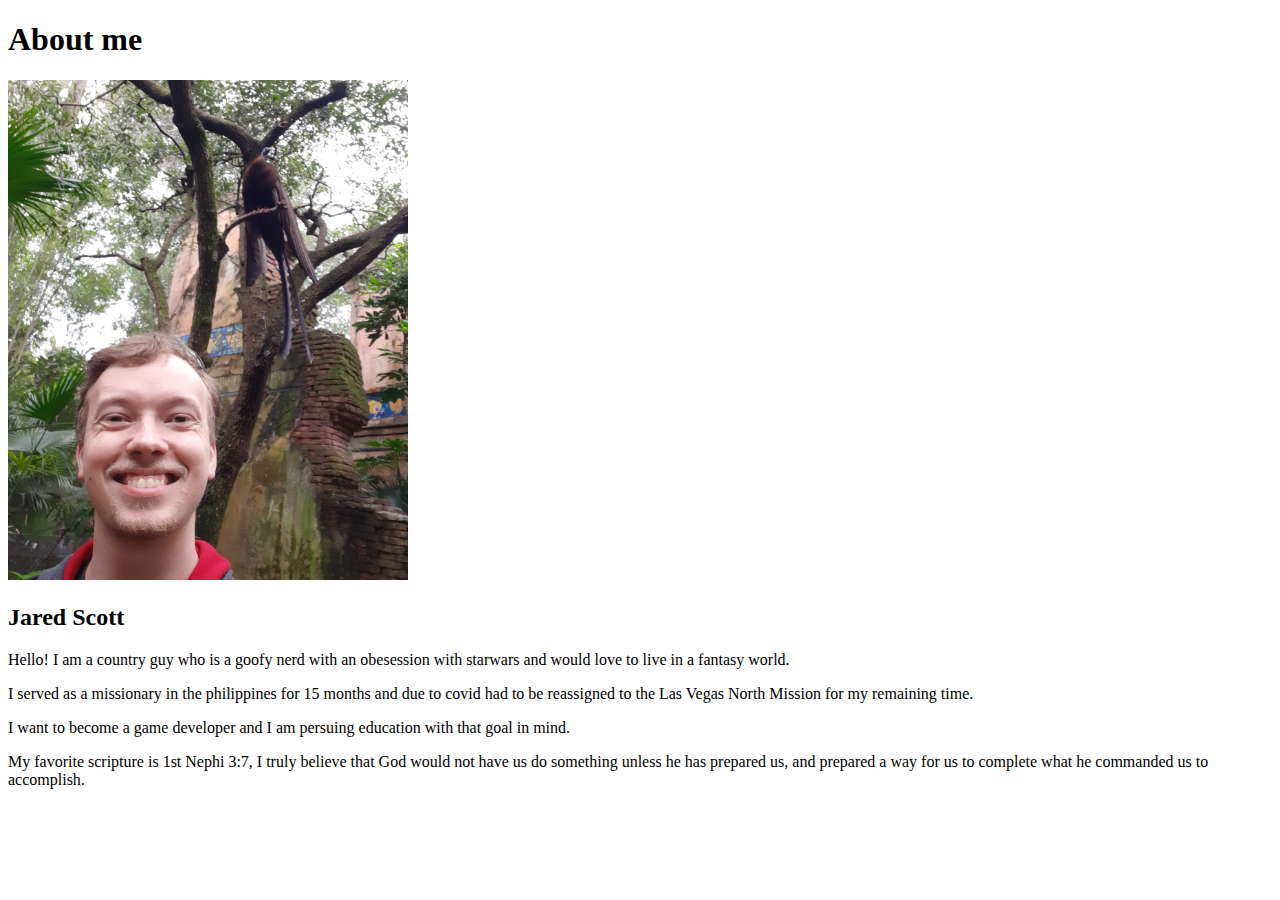
<file: About me/index.html>
<!DOCTYPE html>
<html lang="en">
<head>
    <meta charset="UTF-8">
    <meta http-equiv="X-UA-Compatible" content="IE=edge">
    <meta name="viewport" content="width=device-width, initial-scale=1.0">
    <title>All About Me</title>
</head>
<body>
    <h1>About me</h1>
    <image src="images\20220127_161154.jpg" alt="Me standing under a neat looking bird" width="400" height="500"></image>
    <h2>Jared Scott</h2>
    <p>Hello! I am a country guy who is a goofy nerd with an obesession with starwars and would love to live in a fantasy world.</p>
        <p>I served as a missionary in the philippines for 15 months and due to covid had to be reassigned to the Las Vegas North Mission for my remaining time.</p>
        <p>I want to become a game developer and I am persuing education with that goal in mind.</p>
        <p>My favorite scripture is 1st Nephi 3:7, I truly believe that God would not have us do something unless he has prepared us, and prepared a way for us to complete what he commanded us to accomplish.</p> 
    </p>
</body>
</html>
</file>
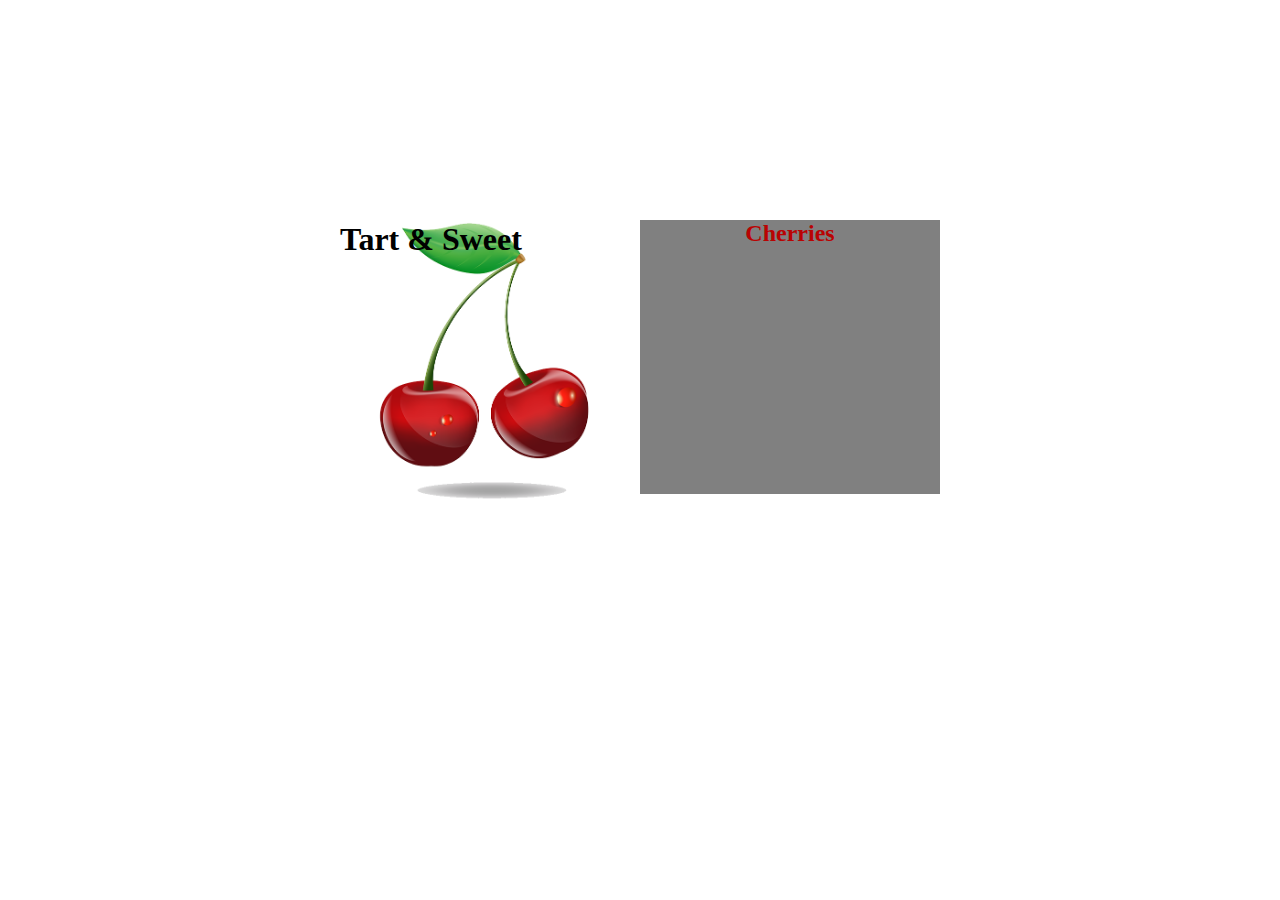
<file: practice/index.html>
<!DOCTYPE html>
<html lang="en">
<head>
    <meta charset="UTF-8">
    <meta http-equiv="X-UA-Compatible" content="IE=edge">
    <meta name="viewport" content="width=device-width, initial-scale=1.0">
    <title>Document</title>
    <link rel="stylesheet" href="style.css">
</head>
<body>
    <div id="main">
        <img id="cherry" src="images/w06_cherries.png" alt="Cherries">
        <h2>Cherries</h2>
        <h1>Tart & Sweet</h2>
    </div>
    
</body>
</html>
</file>
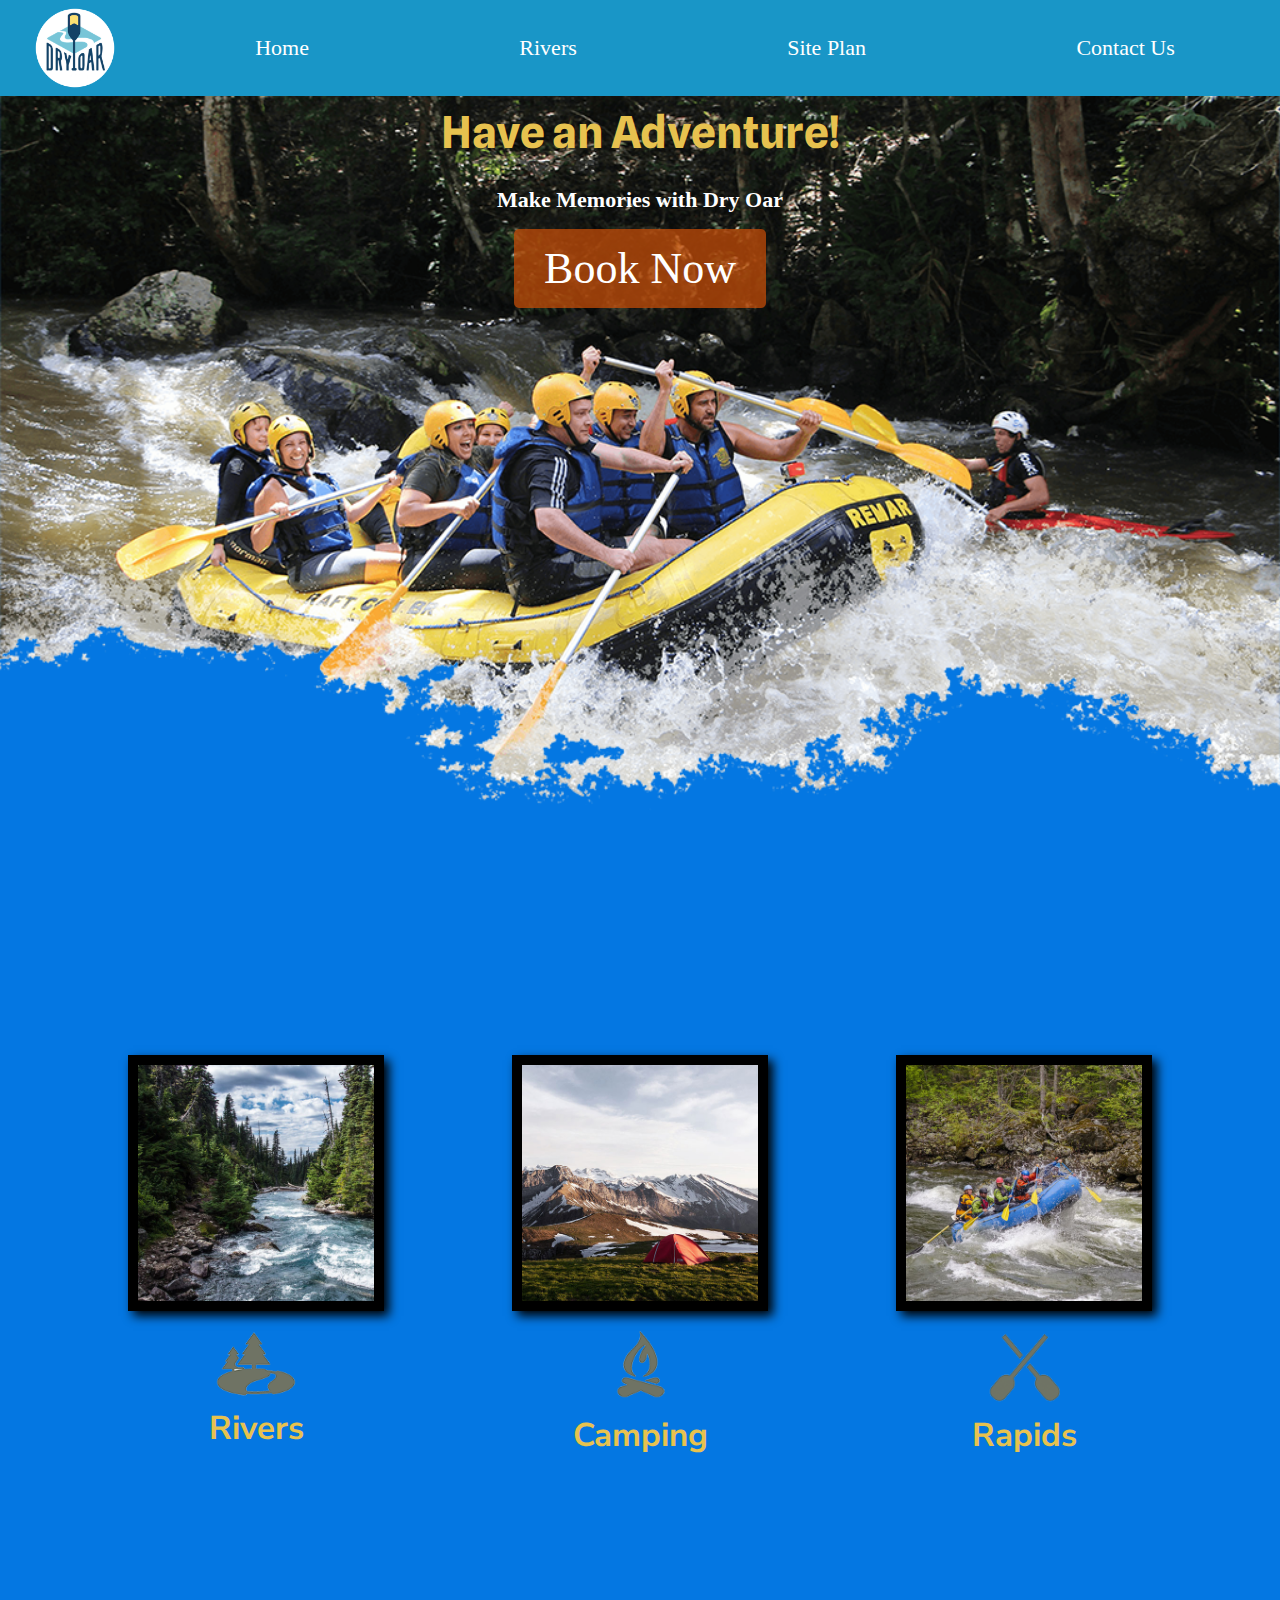
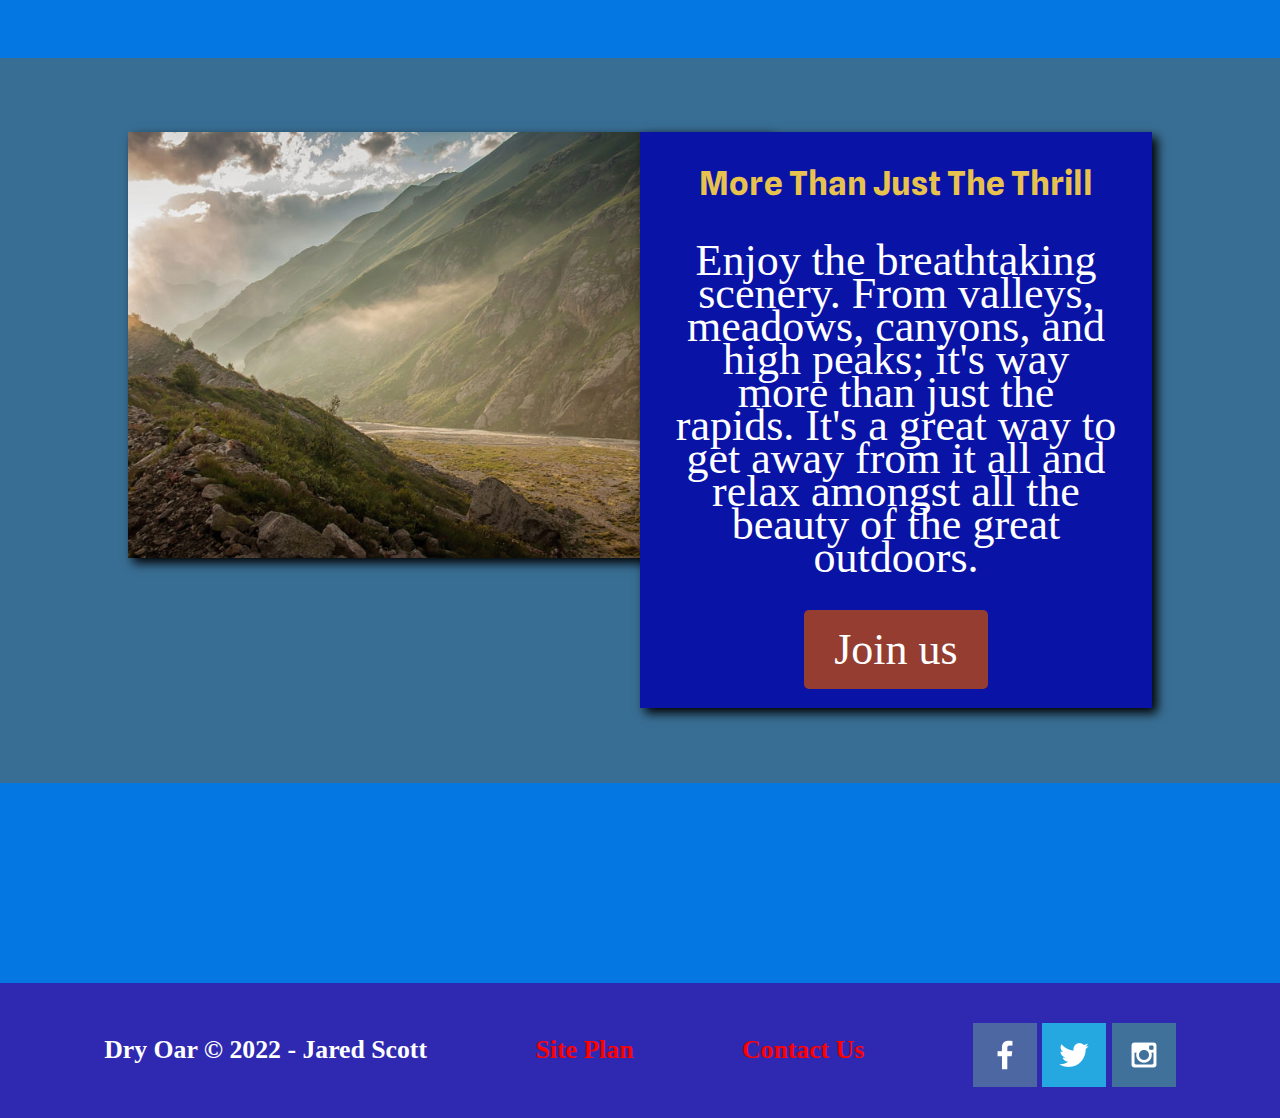
<file: wwr/index.html>
<!DOCTYPE html>
<html lang="en">
<head>
    <link rel="stylesheet" href="styles/style.css">
    <meta charset="UTF-8">
    <meta http-equiv="X-UA-Compatible" content="IE=edge">
    <meta name="viewport" content="width=device-width, initial-scale=1.0">
    <title>Whitewater Rafting Vacations | Dry Oar Boating | Home</title>
</head>
<body>
    <div id="content">
        <header>
            <a href="index.html" id="logo_link">
                <img class="logo" src="images/logo.png" alt="Dry Oar Logo">
            </a>
            <nav>
                <a href="index.html">Home</a>
                <a href="rivers.html">Rivers</a>
                <a href="site-plan-rafting.html">Site Plan</a>
                <a href="contactus">Contact Us</a>
            </nav>
        </header>
        <div id="hero">
            <div id="hero-box">
                <img id="hero-img" src="images/hero.png" alt="People enjoying rafting">
            </div>
            <section id="hero-msg">
                <h1 class="home-title">Have an Adventure!</h1>
                <h4>Make Memories with Dry Oar</h4>
                <div class="button-box">
                    <a class="book" href="rates.html">Book Now</a>
                </div>
            </section>     
        </div>
        <main class="home-grid">
            <section class="rivers-card">
                <img class="card-img" src="images/rivers.jpg" alt="river in forest">
                <img class="icon" src="images/river_icon.png" alt="river icon">
                <h2>Rivers</h2>
            </section>
            <section class="camping-card">
                <img class="card-img" src="images/camping.jpg" alt="tent in mountains">
                <img class="icon" src="images/fire_icon.png" alt="fire icon">
                <h2>Camping</h2>  
            </section>
            <section class="rapids-card">
                <img class="card-img" src="images/rapids.jpg" alt="rafting boat">
                <img class="icon" src="images/oars.png" alt="oars icon">
                <h2>Rapids</h2>
            </section>
            <div id="background"></div>
            <img class="mountains" src="images/mountains.jpg" alt="Misty mountains">
            <section class="msg">
                <h2>More Than Just The Thrill</h2>
                <p>Enjoy the breathtaking scenery. From valleys, meadows, canyons, and high peaks; it's way more than just the rapids. It's a great way to get away from it all and relax amongst all the beauty of the great outdoors.</p>
                <a class="join" href="rivers.html">Join us</a>
            </section>
        </main>
        <footer>
            <h3>Dry Oar &copy; 2022 - Jared Scott</h3>
            <h3><a href="site-plan-rafting.html">Site Plan</a></h3>
            <h3><a href="contactus.html">Contact Us</a></h3>
            <div class="social">
                <a href="https://facebook.com" target="_blank">
                    <img src="images/facebook.png" alt="facebook icon">
                </a>
                <a href="https://twitter.com" target="_blank">
                    <img src="images/twitter.png" alt="twitter icon">
                </a>
                <a href="https://instagram.com" target="_blank">
                    <img src="images/instagram.png" alt="instagram icon">
                </a>
            </div>
        </footer>
    </div>    
</body>
</html>
</file>
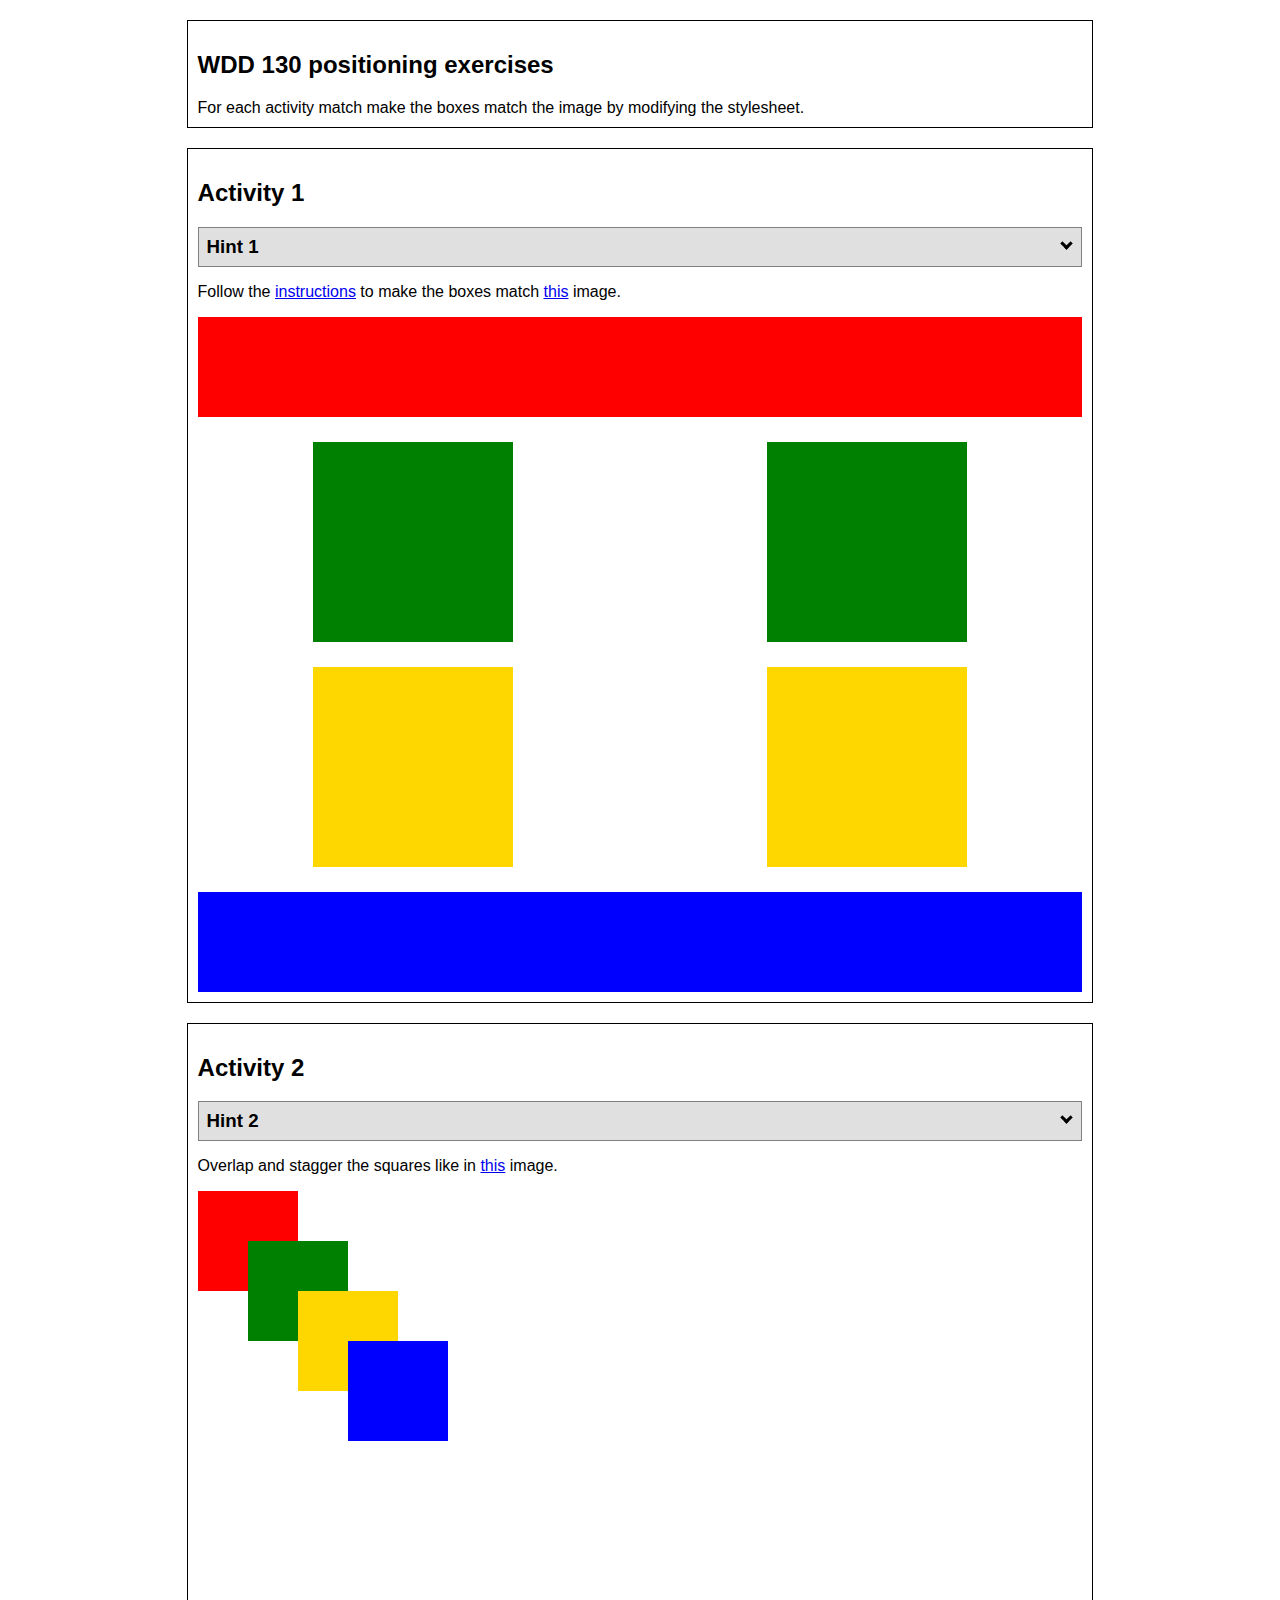
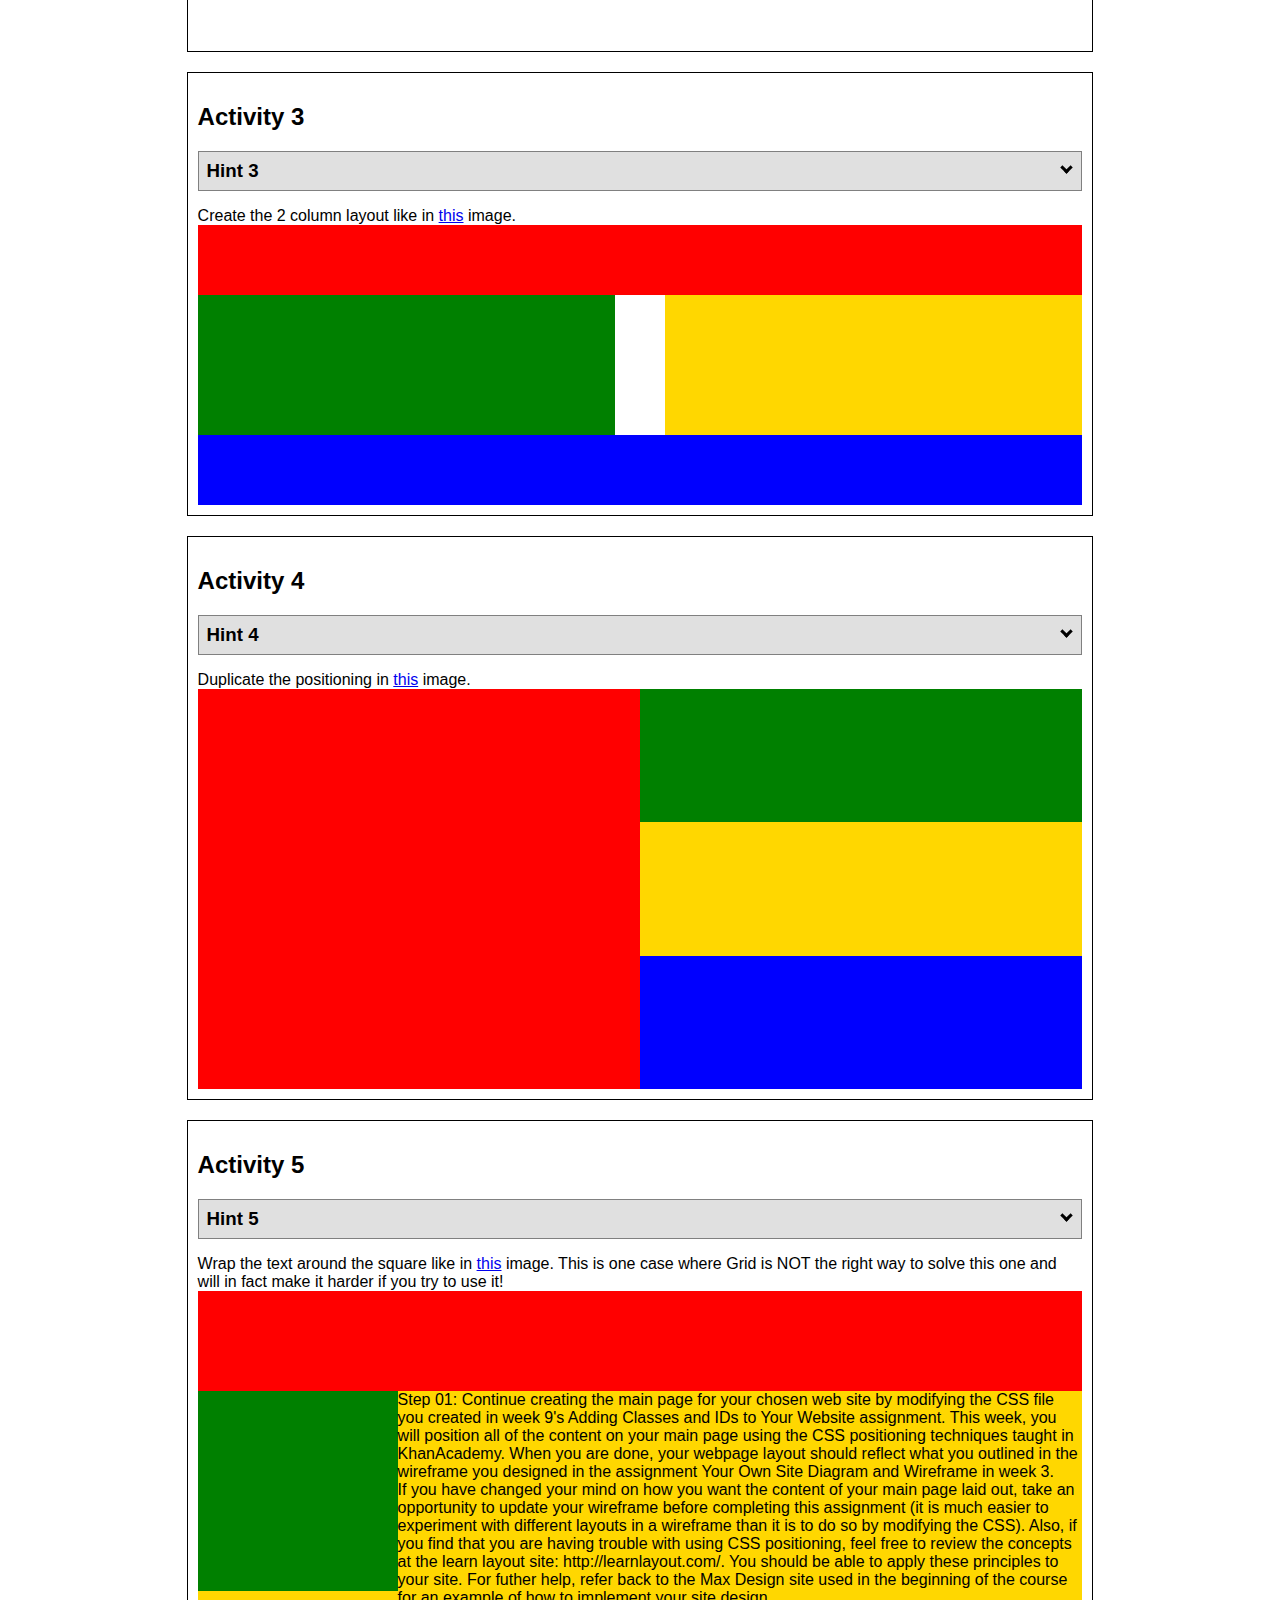
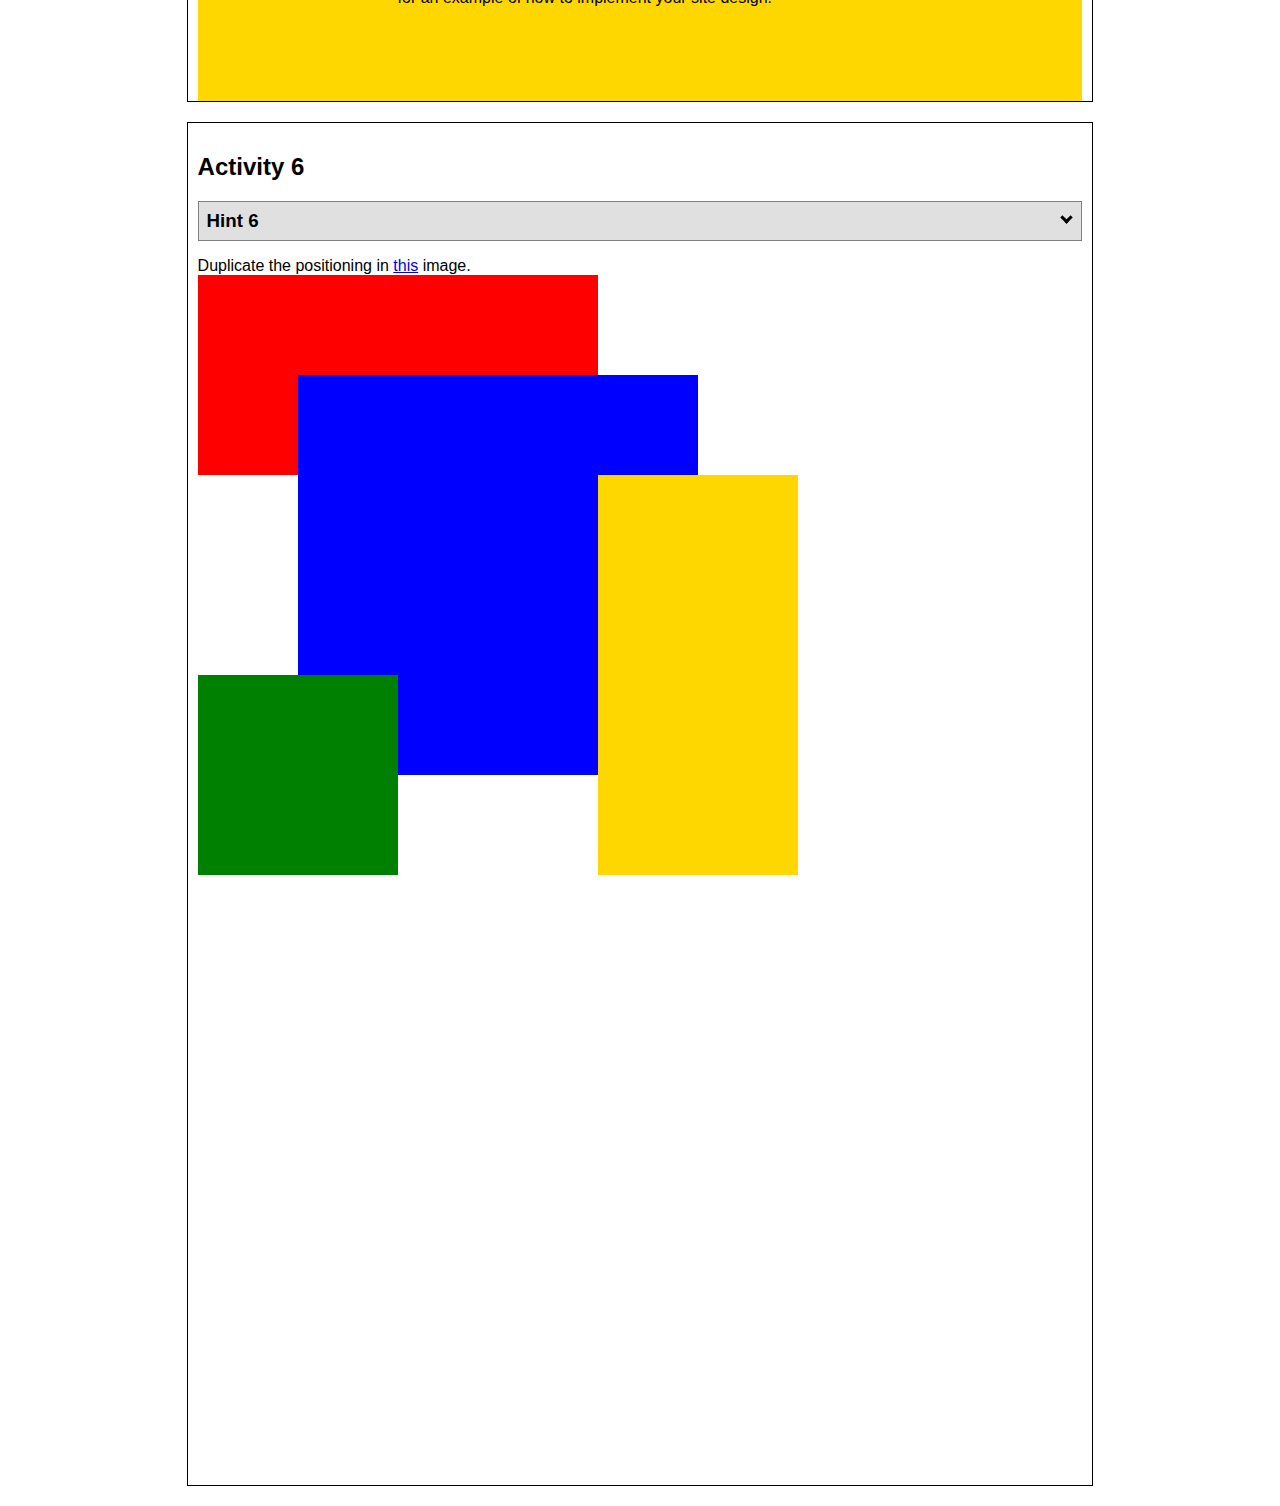
<file: positioning.html>
<!DOCTYPE html>
<html lang="en">
  <head>
    <!-- HTML - Name: positioning.html -->
    <title>Positioning Activity</title>
    <link rel="stylesheet" type="text/css" href="positionstyles.css" />
  </head>
  <body>
    <div class="activity">
      <h2>WDD 130 positioning exercises</h2>
      For each activity match make the boxes match the image by modifying the stylesheet.</div>
    <div class="activity">
      <h2>Activity 1</h2>
      <section class="hint"><input type="checkbox" ><i></i> <h3>Hint 1</h3><div><p>Check out the <a href="https://byui-wdd.github.io/wdd130/activities/w06-css-positioning.html" target="_blank">activity instructions</a> in Ilearn!</p></div></section>
      <p>Follow the <a href="https://byui-wdd.github.io/wdd130/activities/w06-css-positioning.html" target="_blank">instructions</a> to make the boxes match  <a href="https://byui-wdd.github.io/wdd130/images/example1.png" target="_blank">this</a> image.</p>
      <div class="content1" >
        <div class="red1" ></div>
        <div class="green1" ></div>
        <div class="green1" ></div>
        <div class="yellow1"></div>
        <div class="yellow1"></div>
        <div class="blue1"></div>
      </div>
    </div>
    <div class="activity">
      <h2>Activity 2</h2>
      <section class="hint"><input type="checkbox" > <h3>Hint 2</h3><i></i><div><p>Remember that the best way to shift elements around slightly on the page is with Margins.  You could also use Grid.  Either would work for this. If you choose margin, you can use a <em>negative</em> margin. (ie margin-top: -20px;)</p><h4>Properties used:</h4><ul><li>margin-top, margin-left</li><li>...or...</li><li>grid-template-columns: 50px 50px 50px 50px 50px </li></ul></div></section>
      <p>Overlap and stagger the squares like in <a href="https://byui-wdd.github.io/wdd130/images/example2.png" target="_blank">this</a> image.</p>
      <div class="content2" >
        <div class="red2" ></div>
        <div class="green2" ></div>
        <div class="yellow2"></div>
        <div class="blue2"></div>
      </div>
    </div>
    <div class="activity">
      <h2>Activity 3</h2>
      <section class="hint"><input type="checkbox" > <h3>Hint 3</h3><i></i><div><p>This one is going to be best solved with CSS Grid. Remember to make the boxes the right width first...then start moving them around. </p><h4>Properties used:</h4><ul><li>display:grid;</li><li>grid-template-columns:</li><li>grid-column-gap:</li>
        <li>grid-column:</li>  </ul></div></section>
      Create the 2 column layout like in <a href="https://byui-wdd.github.io/wdd130/images/example3.png" target="_blank">this</a>  image.
      <div class="content3" >
        <div class="red3" ></div>
        <div class="green3" ></div>
        <div class="yellow3"></div>
        <div class="blue3"></div>
      </div>
    </div>
    <div class="activity">
      <h2>Activity 4</h2>
      <section class="hint"><input type="checkbox" > <h3>Hint 4</h3><i></i><div><p>For the others we have been primarily concerned with width. For this one you will need to adjust height as well. </p><h4>Properties used:</h4><ul><li>display:grid;</li><li>grid-template-columns:</li><li>grid-row:</li></ul></div></section>
      Duplicate the positioning in <a href="https://byui-wdd.github.io/wdd130/images/example4.png" target="_blank">this</a> image. 
      <div class="content4" >
        <div class="red4" ></div>
        <div class="green4" ></div>
        <div class="yellow4"></div>
        <div class="blue4"></div>
      </div>
    </div>

    <div class="activity">
      <h2>Activity 5</h2>
      <section class="hint"><input type="checkbox" > <h3>Hint 5</h3><i></i><div><p>Grid is <strong>not</strong> the right way to do this.  In fact there is only one way to really do that...and that is with float. Remember that we float the thing we want the text to wrap around.  Also remember to start by making all the shapes the right size and shape.</p><h4>Properties used:</h4><ul><li>float: left;</li></ul></div></section>
      Wrap the text around the square like in <a href="https://byui-wdd.github.io/wdd130/images/example5.png" target="_blank">this</a> image. This is one case where Grid is NOT the right way to solve this one and will in fact make it harder if you try to use it!
      <div class="content5" >
        <div class="red5" ></div>
        <div class="green5" ></div>
        <div class="yellow5">Step 01: Continue creating the main page for your chosen web site by modifying the CSS file you created in week 9's Adding Classes and IDs to Your Website assignment. This week, you will position all of the content on your main page using the CSS positioning techniques taught in KhanAcademy. When you are done, your webpage layout should reflect what you outlined in the wireframe you designed in the assignment Your Own Site Diagram and Wireframe in week 3. <br />
          If you have changed your mind on how you want the content of your main page laid out, take an opportunity to update your wireframe before completing this assignment (it is much easier to experiment with different layouts in a wireframe than it is to do so by modifying the CSS). Also, if you find that you are having trouble with using CSS positioning, feel free to review the concepts at the learn layout site: http://learnlayout.com/. You should be able to apply these principles to your site. For futher help, refer back to the Max Design site used in the beginning of the course for an example of how to implement your site design.</div>
        <div class="blue5"></div>
      </div>
    </div>
    <div class="activity">
      <h2>Activity 6</h2>
      <section class="hint"><input type="checkbox" > <h3>Hint 6</h3><i></i><div><p>This one is all about visualizing the grid behind the layout. If you are having a hard time doing that first: all the sizes are even multiples of 100, and second here is another example with the lines drawn: <a href="https://byui-wdd.github.io/wdd130/images/example6-hint.png" target="_blank">example 6 with lines</a>. For this one you will find it easiest if you use px for the column width. You can also use <kbd>z-index</kbd> to control the element layering.    </p><h4>Properties used:</h4><ul><li>display:grid;</li><li>grid-template-columns:</li><li>grid-column:</li><li>grid-row:</li><li><a href="https://www.w3schools.com/cssref/pr_pos_z-index.asp" target="_blank">z-index:</a></li></ul></div></section>
      Duplicate the positioning in <a href="https://byui-wdd.github.io/wdd130/images/example6.png" target="_blank">this</a> image.
      <div class="content6" >
        <div class="red6" ></div>
        <div class="green6" ></div>
        <div class="yellow6"></div>
        <div class="blue6"></div>
      </div>
    </div>
  </body>
</html>
</file>
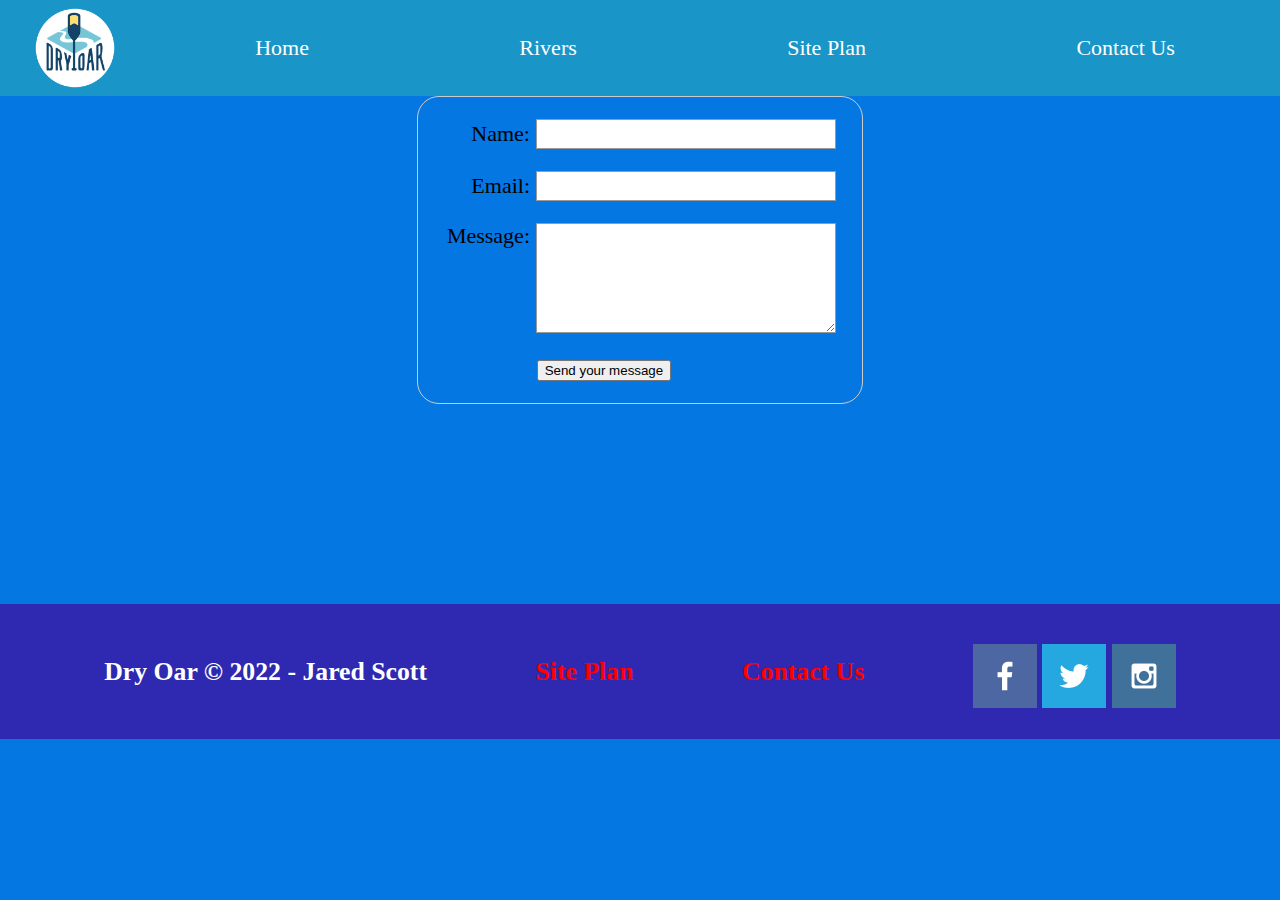
<file: wwr/contactus.html>
<!DOCTYPE html>
<html lang="en">
<head>
    <link rel="stylesheet" href="styles/style.css">
    <meta charset="UTF-8">
    <meta http-equiv="X-UA-Compatible" content="IE=edge">
    <meta name="viewport" content="width=device-width, initial-scale=1.0">
    <title>Contact us</title>
    <style>
        form {
            margin: 0 auto;
            width: 400px;
            padding: 1em;
            border: 1px solid #ccc;
            border-radius: 1em;
        }
        
        ul {
            list-style: none;
            padding: 0;
            margin: 0;
        }

        form li + li {
            margin-top: 1em;
        }

        label {
            display: inline-block;
            width: 90px;
            text-align: right;
        
        }

        input, textarea {
            font: 1em sans-serif;
            width: 300px;
            box-sizing: border-box;
            border: 1px solid #999;
        }

        input:focus, textarea:focus {
            border-color: #000;
        }

        textarea {
            vertical-align: top;
            height: 5em;
        }
        
        .button {
            padding-left: 90px;
        }

        button {
            margin-left: .5em;
        }

        #feedback {
            background-color: antiquewhite;
            position: absolute;
            top: 0;
            left: 0;
            right: 0;
            padding: .5em;
            display: none;       
        }

        .moveDown {
            margin-top: 3em;
        }
  
    </style>
</head>
<body>
    <div id="content">
        <header>
            <a href="index.html" id="logo_link">
                <img class="logo" src="images/logo.png" alt="Dry Oar Logo">
            </a>
            <nav>
                <a href="index.html">Home</a>
                <a href="rivers.html">Rivers</a>
                <a href="site-plan-rafting.html">Site Plan</a>
                <a href="contactus">Contact Us</a>
            </nav>
        </header>
        <main>
            <body>
                <div id="feedback"></div>
                <form action="/my-handling-form-page" method="post">
                    <ul>
                        <li>
                            <label for="name">Name:</label>
                            <input type="text" id="name" name="user_name">
                        </li>
                        <li>
                            <label for="mail">Email:</label>
                            <input type="email" id="mail" name="user_email">
                        </li>
                        <li>
                            <label for="msg">Message:</label>
                            <textarea id="msg" name="user_message"></textarea>
                        </li>
                        <li class="button">
                            <button type="submit">Send your message</button>
                        </li>
                    </ul>
                </form>
                <script>
                    const feedbackElement = document.getElementById("feedback");
                    const formElement = document.forms[0];
                    formElement.addEventListener("submit", function(e) {
                        e.preventDefault();
                        feedbackElement.innerHTML = "Hello " + formElement.user_name.value + "! Thank you for your message. We will get back to you as soon as possible!";
                        feedbackElement.style.display = "block";
                        document.bodey.classList.toggle("moveDown");
                    });
                </script>
            </body>
        </main>
        <footer>
            <h3>Dry Oar &copy; 2022 - Jared Scott</h3>
            <h3><a href="site-plan-rafting.html">Site Plan</a></h3>
            <h3><a href="contactus.html">Contact Us</a></h3>
            <div class="social">
                <a href="https://facebook.com" target="_blank">
                    <img src="images/facebook.png" alt="facebook icon">
                </a>
                <a href="https://twitter.com" target="_blank">
                    <img src="images/twitter.png" alt="twitter icon">
                </a>
                <a href="https://instagram.com" target="_blank">
                    <img src="images/instagram.png" alt="instagram icon">
                </a>
            </div>
        </footer>
    </div>    
</body>
</html>
</file>
<file: practice/style.css>
#main {
    display: grid;
    grid-template-columns: 1fr 1fr;
    grid-template-rows: 1f 1fr;
    max-width: 600px;
    margin: auto;
    margin-top: 200px;
}
img {
    width: 300px;
    grid-row: 1/2;
    grid-column: 1/2;
}
h1 {
    grid-row: 1/2;
    grid-column: 1/3;
    z-index: 1;
}
h2 {
    background-color: grey;
    grid-column: 2/3;
    grid-row: 1/2;  
    color: rgb(185, 3, 3);
    text-align: center;
}
</file>
<file: wwr/styles/style.css>
@import url('https://fonts.googleapis.com/css2?family=Spline+Sans&display=swap');
@import url('https://fonts.googleapis.com/css2?family=Nunito+Sans:ital,wght@1,300&display=swap');


#content {
    max-width: 1600px;
    margin: 0 auto;
}

h1 {
    font-family: "Spline Sans", sans-serif;
}

nav {
    display: flex;
    justify-content: space-around;
}

nav a {
    text-align: center;
    color: white;
    text-decoration: none;
    padding: 35px;
}

nav a:hover {
    background-color: #396E94;
    color: #A42212;
}

#hero-img {
    width: 100%;
}

#hero-box {
    grid-column: 1/4;
    grid-row: 1/3;
    z-index: -1;
}

#hero {
    display: grid;
    grid-template-columns: 1fr 3fr 1fr;
    margin-top: -100px;
}
#hero-msg {
    grid-column: 2/3;
    grid-row: 1/2;
    margin-top: 100px;
}

#hero-msg h1, #hero-msg h4 {
    text-align: center;
}

#logo_link {
    padding-top: 5px;
    justify-self: center;
    align-self: center;
}

.button-box{
    text-align: center;
}

main section {
    text-align: center;
}

#background {
    height: 725px;
    background-color: #396E94;
}

body {
    background-color: #0477e2;
    font-size: 22px;
    margin: 0;
    padding: 0;
}

h2 {
    margin: 0;
    font-family: "Nunito Sans", Calibri;
}

header {
    background-color: #1996c7;
    display: grid;
    grid-template-columns: 150px auto;
}

.book, .join {
    background-color: #c44d08be;
    color: white;
    text-decoration: none;
    font-size: 2em;
    padding: 15px 30px;
    margin-top: 50px;
    border-radius: 5px;
}

.book:hover, .join:hover {
    background-color: #9c4614;
    color: #A42212;
}

.msg h2 {
    color: white;
    font-family: "Spline Sans", sans-serif;
}

.msg p {
    color: white;
    font-size: 2em;
    padding-bottom: 15px;
    font-family: "Nunito", Calibri;
}

.msg {
    background-color: rgb(9, 19, 165);
    line-height: 1.5em;
    padding: 35px;
    grid-column: 6/10;
    grid-row: 6/7;
    box-shadow: 5px 5px 10px #000000;
}

footer h3 {
    color: white;
}

footer a {
    color: red;
    text-decoration: none;
}

footer a:hover {
    color: white;
}

footer h3 a:hover {
    text-decoration: underline;
}

footer .social img {
    padding-top: 15px;
}

footer {
    background-color: #2e29b0;
    padding: 25px 50px;
    margin-top: 200px ;
    display: flex;
    justify-content: space-around;
    align-items: center;
}

.home-title {
    color: #E7C24F;
    font-family: "Spline Sans", sans-serif;
    font-size: 2em;
    margin-top: 10px;
}

.home-grid {
    display: grid;
    grid-template-columns: repeat(10, 1fr);
}

.home-grid h2{
    color: #E7C24F;
}

h4 {
    color: white;
}

.icon {
    width: 80px;
    padding-top: 10px;
}

.logo {
    width: 80px;
}

.rivers-card, .camping-card, .rapids-card {
    margin: 200px 0;
}

.card-img {
    border: 10px solid black;
    transition: transform .5s;
    box-shadow: 5px 5px 10px #000000;
}

.card-img:hover {
    opacity: .6;
    transform: scale(1.1);
}

main section img {
    box-sizing: border-box;
}

.card-img, .mountains {
    width: 100%;
}

.rivers-card {
    grid-column: 2/4;
    grid-row: 2/3;
}

.camping-card {
    grid-column: 5/7;
    grid-row: 2/3;
}

.rapids-card {
    grid-column: 8/10;
    grid-row: 2/3;
}

#background {
    grid-column: 1/11;
    grid-row: 4/9;
}

.mountains {
    grid-column: 2/7;
    grid-row: 5/8;
    box-shadow: 5px 5px 10px #000000;
}

.rivers {
    display: grid;
    grid-template-rows: 1fr 1fr 1fr;
}
.rivers img {
    width: 600px;
    height: 400px;
    border: 5px solid #000000;
    transition: transform .5s;
    box-shadow: 5px 5px 10px #000000;
}
.river-layout {
    display: grid;
    grid-template-columns: 1fr 1fr;
    grid-template-rows: 50px 420px;
    margin: 60px;
    
}

#idaho img {
    grid-column: 1/2;
    grid-row: 2/3;
    justify-self: center;
}
#idaho p {
    grid-column: 2/3;
    grid-row: 2/3;
    justify-self: center;
}
#idaho h2 {
    grid-column: 2/3;
    grid-row: 1/2;
    justify-self: center;
}
#utah {
    margin: 20px;
}
#utah img {
    grid-column: 2/3;
    grid-row: 2/3;
    justify-self: center;
}
#utah p {
    grid-column: 1/2;
    grid-row: 2/3;
    justify-self: center;
}
#utah h2 {
    grid-column: 1/2;
    grid-row: 1/2;
    justify-self: center;
}
#arizona {
    margin: 20px;
}
#arizona img {
    grid-column: 1/2;
    grid-row: 2/3;
    justify-self: center;
}
#arizona p {
    grid-column: 2/3;
    grid-row: 2/3;
    justify-self: center;
}
#arizona h2 {
    grid-column: 2/3;
    grid-row: 1/2;
    justify-self: center;
}

@media screen and (max-width: 900px) {
    #hero, .home-grid {
        display: block;
        height: auto;
    }
    nav, footer {
        flex-direction: column;
    }
    nav a {
        display: block;
        padding: 15px;
    }
    #hero {
        margin-top: 0;
    }
    #hero-msg {
        margin-top: 0;
    }
    #hero-msg h4 {
        display: none;
    }
    .home-title {
        font-size: 25px;
        color: #6f7364;
    }
    .rivers-card, .camping-card, .rapids-card { 
        margin: 50px auto;
        width: 60%;
    }
    #background {
        display: none;
    }
    .mountains, .msg {
        width: 80%;
        display: block;
        margin: 0 auto;
    }
    footer {
        margin-top: 25px;
    }
}
</file>
<file: positionstyles.css>
/* CSS - Name: "positionstyles.css" */
/* Activity 1 styles */
.content1 {
  display: grid;
  grid-template-columns: 1fr 1fr;
  grid-template-rows: 1fr 2fr 2fr 1fr;
  grid-gap: 25px;
  justify-items: center;
  /* This is the parent of the activity 1 boxes. */


}
.red1 { 
  width: 100%; 
  height: 100px; 
  background-color: red;
  grid-column: 1/3; 

} 
.green1 {
  width: 200px; 
  background-color: green; 
  

} 
.yellow1 {
  width: 200px; 
  height: 200px; 
  background-color: gold; 
} 
.blue1 {
  width: 100%; 
  height: 100px; 
  background-color: blue; 
  grid-column: 1/3; 
} 
/* Activity 2 styles */ 
.content2 {
  display: grid;
  grid-template-rows: 1fr 1fr 1fr;
  grid-template-columns: 50px 50px 50px 50px 50px;
  /* This is the parent of the activity 2 boxes. */
}
.red2 {
  width: 100px; 
  height: 100px; 
  background-color: red; 
} 
.green2 { 
  width: 100px; 
  height: 100px; 
  background-color: green; 
  z-index: 1;
  margin-top: 50px;

} 
.yellow2 {
  width: 100px; 
  height: 100px; 
  background-color: gold; 
  z-index: 2;
  grid-row: 2;
  grid-column: 3;
  margin-top: -50px;
} 
.blue2 {
  width: 100px; 
  height: 100px; 
  background-color: blue;
  z-index: 3;
  grid-column: 4;
  grid-row: 2; 
} 
/* Activity 3 styles */ 
.content3 {
  display: grid;
  grid-template-rows: 1fr 2fr 1fr;
  grid-template-columns: 1fr 1fr;
  justify-items: center;
  column-gap: 50px;
  /* This is the parent of the activity 3 boxes. */
}
.red3 {
  width: 100%; 
  height: 70px; 
  background-color: red; 
  grid-column: 1/3;
} 
.green3 {
  width: 100%; 
  height: 100%; 
  background-color: green;
} 
.yellow3 {
  width: 100%; 
  height: 100%; 
  background-color: gold; 
  grid-column: 2/3;
  grid-row: 2/3
} 
.blue3 {
  width: 100%;
  height: 70px; 
  background-color: blue; 
  grid-column: 1/3;
} 
/* Activity 4 styles */ 
.content4 {
  display: grid;
  grid-template-columns: 1fr 1fr;
  grid-template-rows: 1fr 1fr 1fr;
  justify-items: center;
  /* This is the parent of the activity 4 boxes. */
  height: 400px;
}
.red4 {
  width: 100%; 
  height: 100%; 
  background-color: red; 
  grid-row: 1/4;
} 
.green4 {
  width: 100%; 
  height: 100%; 
  background-color: green; 
} 
.yellow4 {
  width: 100%; 
  height: 100%; 
  background-color: gold; 
} 
.blue4 {
  width: 100%; 
  height: 100%; 
  background-color: blue;

} 
/* Activity 5 styles */ 
.content5 {
  /* This is the parent of the activity 5 boxes. */
  height: 400px;
}
.red5 { 
  width: 100%; 
  height: 100px; 
  background-color: red; 
} 
.green5 { 
  width: 200px; 
  height: 200px; 
  background-color: green;
  float: left; 
} 
.yellow5 {
  width: 100%; 
  height: 80%; 
  background-color: gold; 
  
} 
.blue5 {
  width: 100%; 
  height: 100px; 
  background-color: blue; 
} 
/* Activity 6 styles */ 
.content6 {
  display: grid;
  grid-template-columns: 1fr;
  grid-template-rows: 1fr 1fr ;
  /* This is the parent of the activity 6 boxes. */
}
.red6 {
  width: 400px; 
  height: 200px; 
  background-color: red;
  grid-column: 1;
  grid-row: 1; 
} 
.green6 {
  width: 200px; 
  height: 200px; 
  background-color: green; 
  grid-column: 1;
  grid-row: 1;
  z-index: 3;
  margin-top: 400px;
} 
.yellow6 {
  width: 200px; 
  height: 400px; 
  background-color: gold; 
  grid-column: 1;
  grid-row: 1;
  z-index: 2;
  margin-left: 400px;
  margin-top: 200px;
} 
.blue6 {
  width: 400px; 
  height: 400px; 
  background-color: blue; 
  z-index: 1;
  grid-column: 1/2;
  grid-row: 1;
  margin-top: 100px;
  margin-left: 100px;
} 


/* Do not make any changes below here */
.activity {
  width: 70%; 
  margin: 20px auto; 
  font-family: Arial, sans-serif; 
  border: 1px solid black; 
  padding: 10px; 
  clear:both; 
  overflow: auto;
} 

.hint {
  border: 1px solid grey;
  background: #e0e0e0;
  padding: .5em;
  position: relative;
  margin: 1em 0;
}
.hint h3 {
  margin: 0;
}
.hint:hover {
  background: #d0d0d0;
}
.hint > div {
  display: none;
}

.hint input[type=checkbox] {
  position: absolute;
  width: 100%;
  height: 100%;
  opacity: 0;
  z-index: 1;
  cursor: pointer;
}

.hint input[type=checkbox]:checked ~ div {
  display: block;
}

.hint i {
  position: absolute;
  transform: translate(-6px, 0);
  margin-top: 16px;
  right: 10px;
  top: -3px;
}
.hint i:before, .hint i:after {
  content: "";
  position: absolute;
  background-color: black;
  width: 3px;
  height: 9px;
}
.hint i:before {
  transform: translate(2px, 0) rotate(45deg);
}
.hint i:after {
  transform: translate(-2px, 0) rotate(-45deg);
}

.hint input[type=checkbox]:checked ~ i:before {
  transform: translate(-2px, 0) rotate(45deg);
}
.hint input[type=checkbox]:checked ~ i:after {
  transform: translate(2px, 0) rotate(-45deg);
}
.hint a {
  position: relative;
  z-index: 1;
}
</file>
